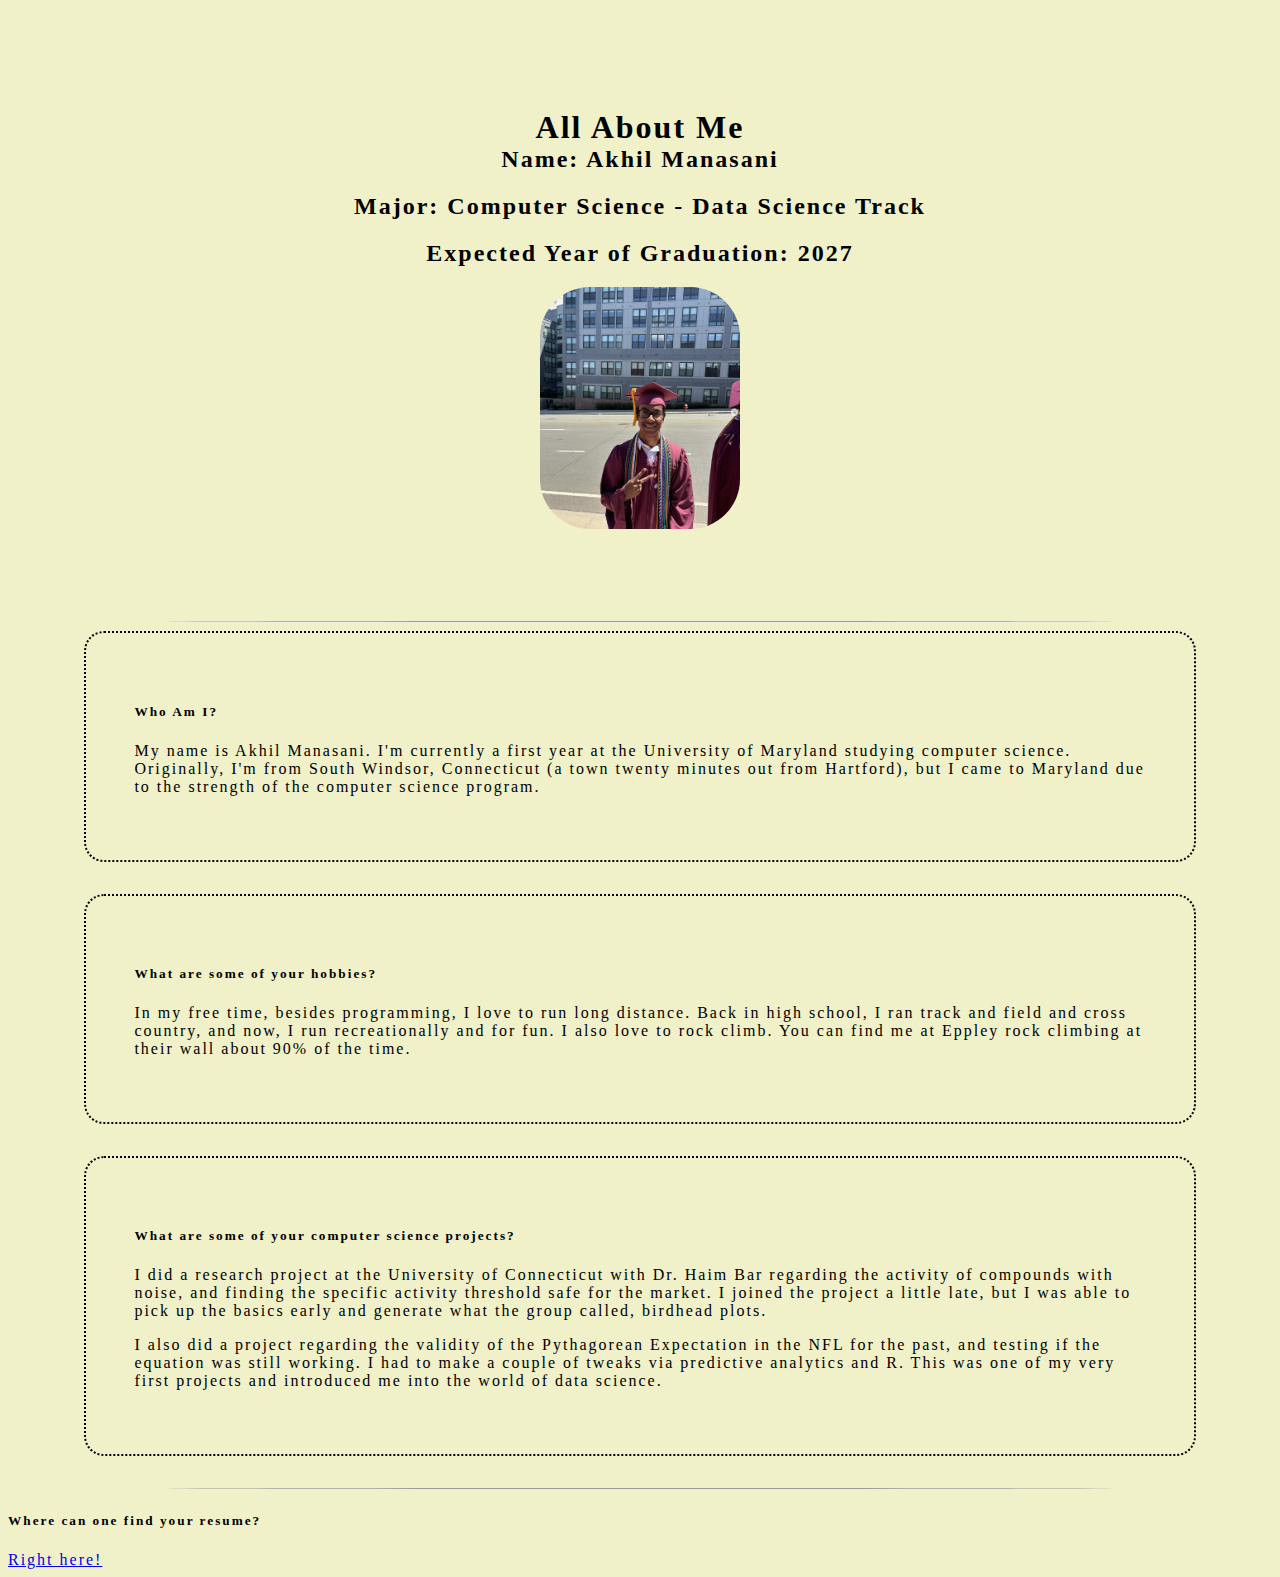
<file: index.html>
<!DOCTYPE html>
<html lang="en">
<head>
    <meta charset="UTF-8">
    <meta name="viewport" content="width=device-width, initial-scale=1.0">
    <title>Document</title>
    <link rel="stylesheet" href="styles.css">
</head>
<body>
    <div id="hero">
        <h1>All About Me</h1>
        <h2>Name: Akhil Manasani</h2>
        <h2>Major: Computer Science - Data Science Track</h2>
        <h2>Expected Year of Graduation: 2027</h2>
        <img width="200px" src="./image.png" alt="Akhil's Face">
    </div>

    <hr>

    <div class="info">
        <h5>Who Am I?</h5>
        <p>
            My name is Akhil Manasani. I'm currently a first year at the University of Maryland 
            studying computer science. Originally, I'm from South Windsor, Connecticut (a town 
            twenty minutes out from Hartford), but I came to Maryland due to the strength of 
            the computer science program. 
        </p>
    </div>

    <div class="info">
        <h5>What are some of your hobbies?</h5>
        <p>
            In my free time, besides programming, I love to run long distance. Back in high 
            school, I ran track and field and cross country, and now, I run recreationally 
            and for fun. I also love to rock climb. You can find me at Eppley rock climbing 
            at their wall about 90% of the time. 
        </p>
    </div>
    
    <div class="info">
        <h5>What are some of your computer science projects?</h5>
        <p>
            I did a research project at the University of Connecticut with Dr. Haim Bar 
            regarding the activity of compounds with noise, and finding the specific activity
            threshold safe for the market. I joined the project a little late, but I was able 
            to pick up the basics early and generate what the group called, birdhead plots.
        </p>
        <p>
            I also did a project regarding the validity of the Pythagorean Expectation in the NFL
            for the past, and testing if the equation was still working. I had to make a couple of 
            tweaks via predictive analytics and R. This was one of my very first projects and 
            introduced me into the world of data science.
        </p>
    </div>

    <hr>

    <div>
        <h5>Where can one find your resume?</h5>
        <a href="resume.html">Right here!</a>
    </div>
</body>
</html>
</file>
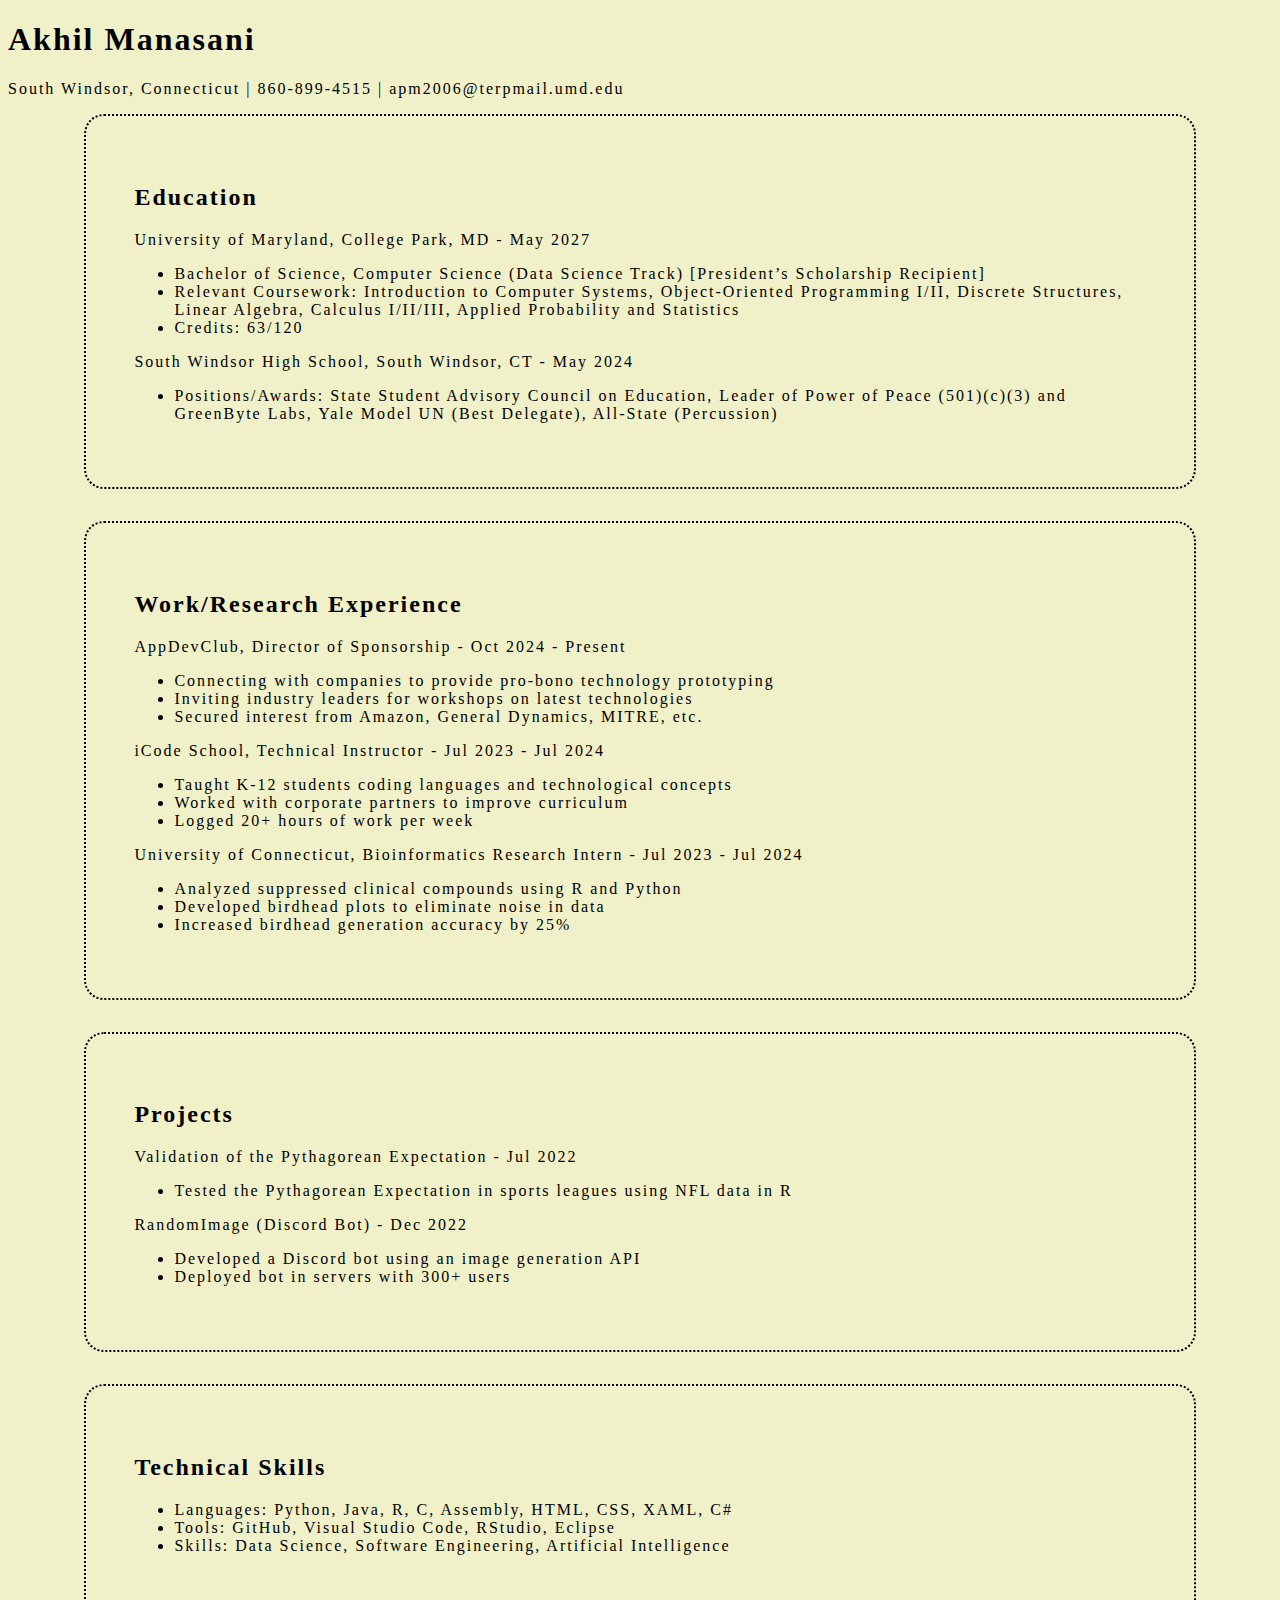
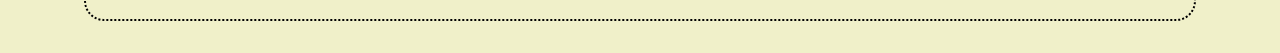
<file: resume.html>
<!DOCTYPE html>
<html lang="en">
<head>
    <meta charset="UTF-8">
    <meta name="viewport" content="width=device-width, initial-scale=1.0">
    <title>Document</title>
    <link rel="stylesheet" href="styles.css">
</head>
<body>
    <h1>Akhil Manasani</h1>
    <p>South Windsor, Connecticut | 860-899-4515 | apm2006@terpmail.umd.edu</a></p>
    
    <div class="section">
        <h2>Education</h2>
        <p>University of Maryland, College Park, MD - May 2027</p>
        <ul>
            <li>Bachelor of Science, Computer Science (Data Science Track) [President’s Scholarship Recipient]</li>
            <li>Relevant Coursework: Introduction to Computer Systems, Object-Oriented Programming I/II, Discrete Structures, Linear Algebra, Calculus I/II/III, Applied Probability and Statistics</li>
            <li>Credits: 63/120</li>
        </ul>
        <p>South Windsor High School, South Windsor, CT - May 2024</p>
        <ul>
            <li>Positions/Awards: State Student Advisory Council on Education, Leader of Power of Peace (501)(c)(3) and GreenByte Labs, Yale Model UN (Best Delegate), All-State (Percussion)</li>
        </ul>
    </div>
    
    <div class="section">
        <h2>Work/Research Experience</h2>
        <p>AppDevClub, Director of Sponsorship - Oct 2024 - Present</p>
        <ul>
            <li>Connecting with companies to provide pro-bono technology prototyping</li>
            <li>Inviting industry leaders for workshops on latest technologies</li>
            <li>Secured interest from Amazon, General Dynamics, MITRE, etc.</li>
        </ul>
        
        <p>iCode School, Technical Instructor - Jul 2023 - Jul 2024</p>
        <ul>
            <li>Taught K-12 students coding languages and technological concepts</li>
            <li>Worked with corporate partners to improve curriculum</li>
            <li>Logged 20+ hours of work per week</li>
        </ul>
        
        <p>University of Connecticut, Bioinformatics Research Intern - Jul 2023 - Jul 2024</p>
        <ul>
            <li>Analyzed suppressed clinical compounds using R and Python</li>
            <li>Developed birdhead plots to eliminate noise in data</li>
            <li>Increased birdhead generation accuracy by 25%</li>
        </ul>
    </div>
    
    <div class="section">
        <h2>Projects</h2>
        <p>Validation of the Pythagorean Expectation - Jul 2022</p>
        <ul>
            <li>Tested the Pythagorean Expectation in sports leagues using NFL data in R</li>
        </ul>
        <p>RandomImage (Discord Bot) - Dec 2022</p>
        <ul>
            <li>Developed a Discord bot using an image generation API</li>
            <li>Deployed bot in servers with 300+ users</li>
        </ul>
    </div>
    
    <div class="section">
        <h2>Technical Skills</h2>
        <ul>
            <li>Languages: Python, Java, R, C, Assembly, HTML, CSS, XAML, C#</li>
            <li>Tools: GitHub, Visual Studio Code, RStudio, Eclipse</li>
            <li>Skills: Data Science, Software Engineering, Artificial Intelligence</li>
        </ul>
    </div>
</body>
</html>
</file>
<file: styles.css>
body {
    background: #f0f0c9;
    font-family: 'Times New Roman', Times, serif;
    letter-spacing: 2px;
}

#hero {
    text-align: center;
    padding: 5rem;
}

#hero > h2 {
    margin-top: 0;
}

#hero > h1 {
    margin-bottom: 0;
}

#hero img {
    border-radius: 50px;
}

hr {
    border-radius: 100%;
    width: 75%;
}

.info {
    width:80%;
    margin: auto;
    padding: 3rem;
    border-width: 2px;
    border-style: dotted;
    margin-bottom: 2rem;
    border-radius: 20px;
}

.section {
    width:80%;
    margin: auto;
    padding: 3rem;
    border-width: 2px;
    border-style: dotted;
    margin-bottom: 2rem;
    border-radius: 20px;
}
</file>
